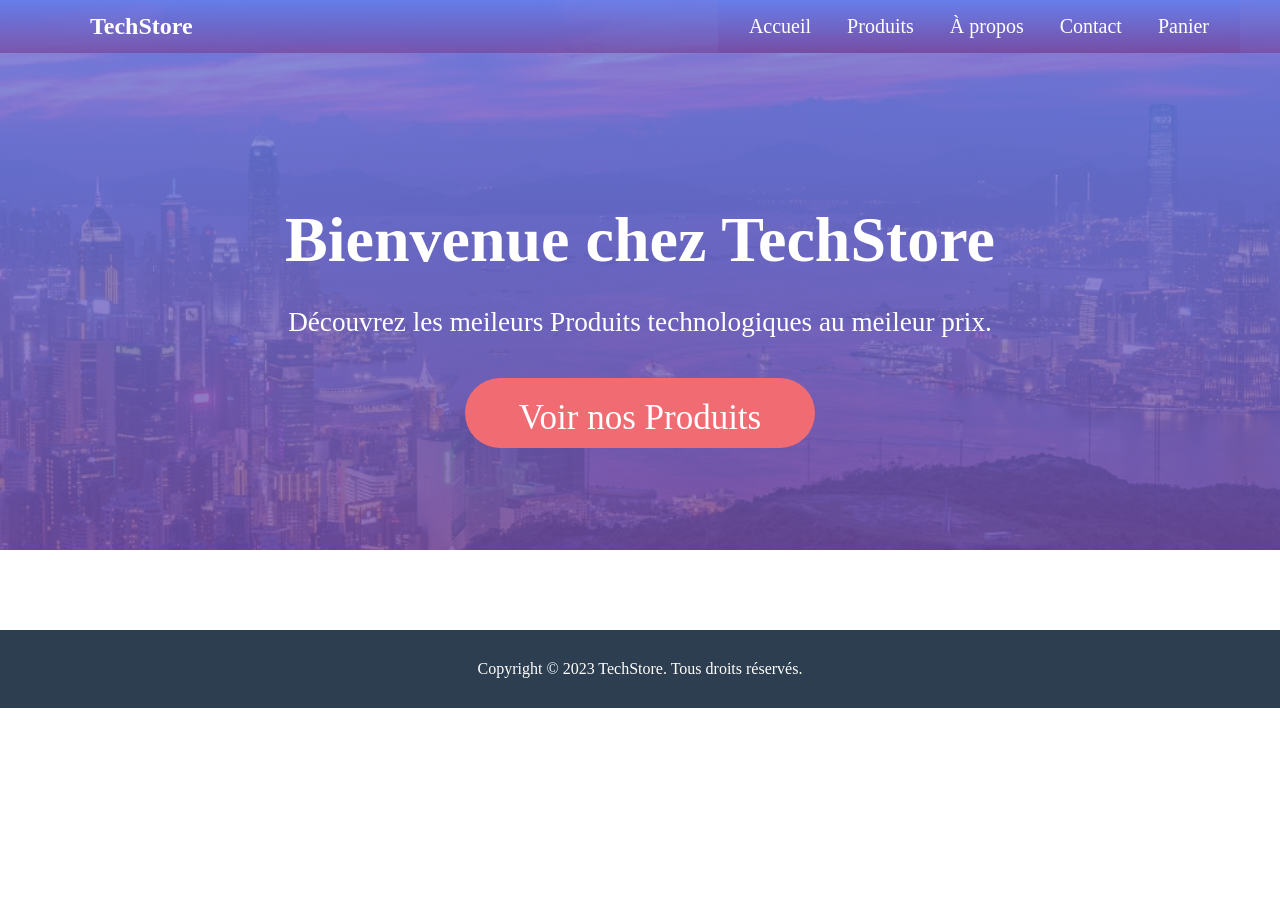
<file: html/acceuil.html>
<!DOCTYPE html>
<html lang="fr">
<head>
    <meta charset="UTF-8">
    <meta name="viewport" content="width=device-width, initial-scale=1.0">
    <link rel="stylesheet" href="../css/acceuil.css">
    <title>Document</title>
</head>
<body>
   <section class="file">
     <header>
        <h1>TechStore</h1>
        <nav>
            <ul class="navbar">
                <li><a href="index.html" class="container">Accueil</a></li>
                <li><a href="produits.html" class="container1">Produits</a></li>
                <li><a href="a propos.html" class="container2">À propos</a></li>
                <li><a href="contact.html" class="container3">Contact</a></li>
                <li><a href="panier.html" class="container4">Panier</a></li>
            </ul>
        </nav>
        
    </header>
    
   
     <main>
           <section class="hero">
            <h2>Bienvenue chez TechStore</h2>
            <p>Découvrez les meileurs Produits technologiques au meileur prix.</p>
            <a href="produits.html" class="btn">Voir nos Produits</a>
        </section>
     </main>
   </section>
          <footer>
        <p>Copyright © 2023 TechStore. Tous droits réservés.</p>
    </footer>
</file>
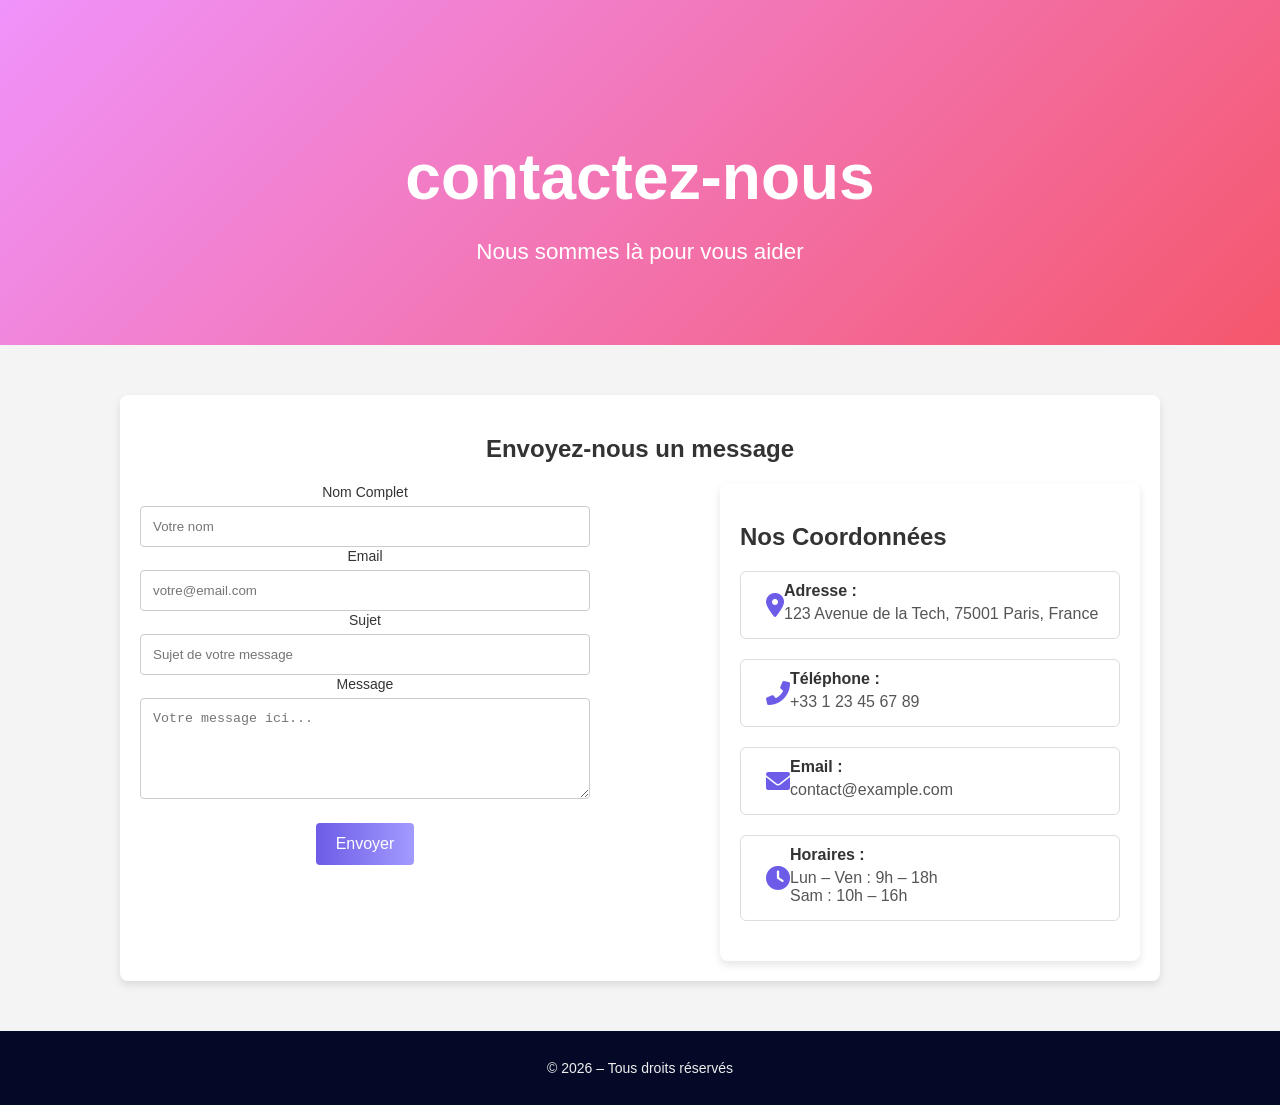
<file: html/contact.html>
<!DOCTYPE html>
<html lang="en">
<head>
    <meta charset="UTF-8">
    <meta name="viewport" content="width=device-width, initial-scale=1.0">
    <title>contacts</title>
<link rel="stylesheet" href="../css/contact.css">
 <!-- Lien vers Font Awesome pour les icônes -->
    <link rel="stylesheet" href="https://cdnjs.cloudflare.com/ajax/libs/font-awesome/6.0.0-beta3/css/all.min.css">
</head>
<body> 
    <main>
    <section class="snk">
        <h1>contactez-nous</h1>
        <p>Nous sommes là pour vous aider</p>
    </section>
    </main>




    <section class="contact-section">
        <h1>Envoyez-nous un message</h1>

        <div class="contact-container">
            <!-- Formulaire de contact à droite -->
            <form class="contact-form">
                <label for="fullname">Nom Complet</label>
                <input type="text" id="fullname" name="fullname" placeholder="Votre nom">

                <label for="email">Email</label>
                <input type="email" id="email" name="email" placeholder="votre@email.com">

                <label for="subject">Sujet</label>
                <input type="text" id="subject" name="subject" placeholder="Sujet de votre message">

                <label for="message">Message</label>
                <textarea id="message" name="message" placeholder="Votre message ici..." rows="5"></textarea>

                <button type="submit">Envoyer</button>
            </form>

            <!-- Coordonnées à gauche -->
            <div class="contact-info">
                <h2>Nos Coordonnées</h2>

                <!-- Bloc Adresse -->
                <section class="contact-detail address">
                    <i class="fas fa-map-marker-alt"></i>
                    <div>
                        <strong>Adresse :</strong>
                        <p>123 Avenue de la Tech, 75001 Paris, France</p>
                    </div>
                </section>

                <!-- Bloc Téléphone -->
                <section class="contact-detail phone">
                    <i class="fas fa-phone-alt"></i>
                    <div>
                        <strong>Téléphone :</strong>
                        <p>+33 1 23 45 67 89</p>
                    </div>
                </section>

                <!-- Bloc Email -->
                <section class="contact-detail email">
                    <i class="fas fa-envelope"></i>
                    <div>
                        <strong>Email :</strong>
                        <p>contact@example.com</p>
                    </div>
                </section>

                <!-- Bloc Horaires -->
                <section class="contact-detail hours">
                    <i class="fas fa-clock"></i>
                    <div>
                        <strong>Horaires :</strong>
                        <p>Lun – Ven : 9h – 18h<br>Sam : 10h – 16h</p>
                    </div>
                </section>

            </div>

        </div>
    </section>

    <footer class="contact-footer">
        <p>© 2026 – Tous droits réservés</p>
    </footer>

</body>
</html>
</file>
<file: css/acceuil.css>
/* Réinitialisation des marges et paddings */
* {
    margin: 0;
    padding: 0;
    box-sizing: border-box;
}

.file {
     background: linear-gradient(rgba(102, 126, 234, 0.8), rgba(118, 75, 162, 0.8)), url(../images/image.png) center / cover;
      height: 550px;
}

header {
   
    display: flex;
    justify-content: space-between;
    align-items: center;
    background: linear-gradient(rgba(102, 126, 234, 0.8), rgba(118, 75, 162, 0.8));
    color: white;
    
  
}

h1 {
    margin-left: 90px; /* Espacement à gauche du titre */
    
}

.navbar {
   
    padding: 15px;
    margin-right: 40px; /* Espacement à droite de la navbar */
    background: linear-gradient(rgba(102, 126, 234, 0.8), rgba(118, 75, 162, 0.8))
   
 
}

.navbar li {
    display: inline;
    margin: 3 20px;
    padding: 0px;
    font-size: 3px;
    
   
   
}
.container:hover{
    background-color: rgba(255, 255, 255, 0.2);
    transform: translateY(-2px);
}
.container1:hover{
    background-color: rgba(255, 255, 255, 0.2);
    transform: translateY(-2px);
}
.container2:hover{
    background-color: rgba(255, 255, 255, 0.2);
    transform: translateY(-2px);
}
.container3:hover{
    background-color: rgba(255, 255, 255, 0.2);
    transform: translateY(-2px);
}
.container4:hover{
    background-color: rgba(255, 255, 255, 0.2);
    transform: translateY(-2px);
}

.navbar a {
      color: white;
    text-decoration: none;
    font-size: 20px;
    padding: 8px 16px;
    border-radius: 5px;
    transition: all 0.3s ease;
    
}

.hero {
    text-align: center;
    margin: 150px ;
   
}

.hero h2 {
    font-size: 4rem;
    margin-bottom: 20px;
    color: white;
    margin-top: 15px;
    
    
}

.hero p {
    font-size: 1.7rem;
    margin-bottom: 20px;
    color: white;
    margin-top: 15px;
    padding: 10px;
   
}


.btn {
    display: inline-block;
    margin-top: 10px;
    padding: 20px;
    background-color: rgb(241, 107, 114);
    color: white;
    text-decoration: none;
    border-radius: 35px;
    transition: background-color 0.3s;
    height: 70px;
    width: 350px;
   font-size: 35px;
}
.btn:hover {
    background-color:rgb(241, 37, 37);
}
footer {
    text-align: center;
    padding: 30px 0;
    background-color:#2c3e50;;
    margin-top: 80px;
    color: white;
}
</file>
<file: css/contact.css>
section{
    display: block;
    
}
.snk{
    text-align: center;
    padding: 50px 20px;
    background: linear-gradient(135deg,#f093fb 0%, #f5576c 100%);
    

}
.snk h1{
font-size: 4rem;
margin-bottom: 15px;
color:white;
margin-top: 90px;

}
.snk p{
    font-size: 1.4rem;
    margin-bottom: 20px;
    color:white;
    margin-top: 10px;
    padding: 10px;

}/* Style global */
/* Style global */
body {
    font-family: Arial, sans-serif;
    margin: 0;
    padding: 0;
    background: #f4f4f4;
    color: #333;
}

.contact-section {
    max-width: 1000px;
    margin: 50px auto;
    padding: 20px;
    background: #fff;
    border-radius: 8px;
    box-shadow: 0 4px 8px rgba(0, 0, 0, 0.1);
    text-align: center;
}

.contact-section h1 {
    font-size: 24px;
    margin-bottom: 20px;
}

/* Conteneur pour le formulaire et les coordonnées côte à côte */
.contact-container {
    display: flex;
    justify-content: space-between;
    gap: 40px;
}

/* Formulaire à droite */
.contact-form {
    flex: 1;
    min-width: 300px;
    max-width: 450px;
    margin-right: 20px;
}

.contact-form label {
    font-size: 14px;
    margin-top: 10px;
    text-align: left;
}

.contact-form input,
.contact-form textarea {
    width: 100%;
    padding: 12px;
    margin-top: 5px;
    border: 1px solid #ccc;
    border-radius: 4px;
    box-sizing: border-box;
}

.contact-form textarea {
    resize: vertical;
}

.contact-form button {
    margin-top: 20px;
    padding: 12px 20px;
    background: linear-gradient(90deg, #6c5ce7, #a29bfe);
    color: white;
    border: none;
    border-radius: 4px;
    font-size: 16px;
    cursor: pointer;
    transition: background 0.3s ease;
}

/* Style du bouton */
.contact-form button {
    background: linear-gradient(90deg, #6c5ce7, #a29bfe);
    color: white;
    border: none;
    border-radius: 4px;
    font-size: 16px;
    cursor: pointer;
    transition: background 0.3s ease;
}

.contact-form button:hover {
    background: linear-gradient(90deg, #5a4bd1, #8e88d6);
}

/* Coordonnées à gauche */
.contact-info {
    flex: 1;
    min-width: 280px;
    max-width: 380px;
    text-align: left;
    padding: 20px;
    background: #fff;
    border-radius: 8px;
    box-shadow: 0 4px 8px rgba(0, 0, 0, 0.1);
}

.contact-info h2 {
    font-size: 24px;
    margin-bottom: 20px;
    color: #333;
}

/* Bloc de coordonnées aligné à droite */
.contact-detail {
    margin-bottom: 20px;
    display: flex;
    align-items: center;
    padding: 10px;
    border: 1px solid #ddd;
    border-radius: 6px;
    transition: transform 0.3s ease;
}

.contact-detail:hover {
    transform: translateX(10px); /* Légère translation au survol */
    box-shadow: 0 4px 8px rgba(0, 0, 0, 0.2); /* Ombre plus marquée */
}

.contact-detail i {
    margin-left: 15px; /* Espace entre l'icône et le texte */
    color: #6c5ce7;
    font-size: 24px;
}

.contact-detail div {
    flex: 1;
    text-align: left; /* Aligner le texte à gauche à l'intérieur du bloc */
}

.contact-detail strong {
    font-weight: bold;
    color: #333;
}

.contact-detail p {
    margin: 5px 0;
    color: #555;
}

/* Footer */
.contact-footer {
    margin-top: 40px;
    padding: 15px 0;
    text-align: center;
    background: #030927;
    color: #eee;
    font-size: 14px;
}
</file>
